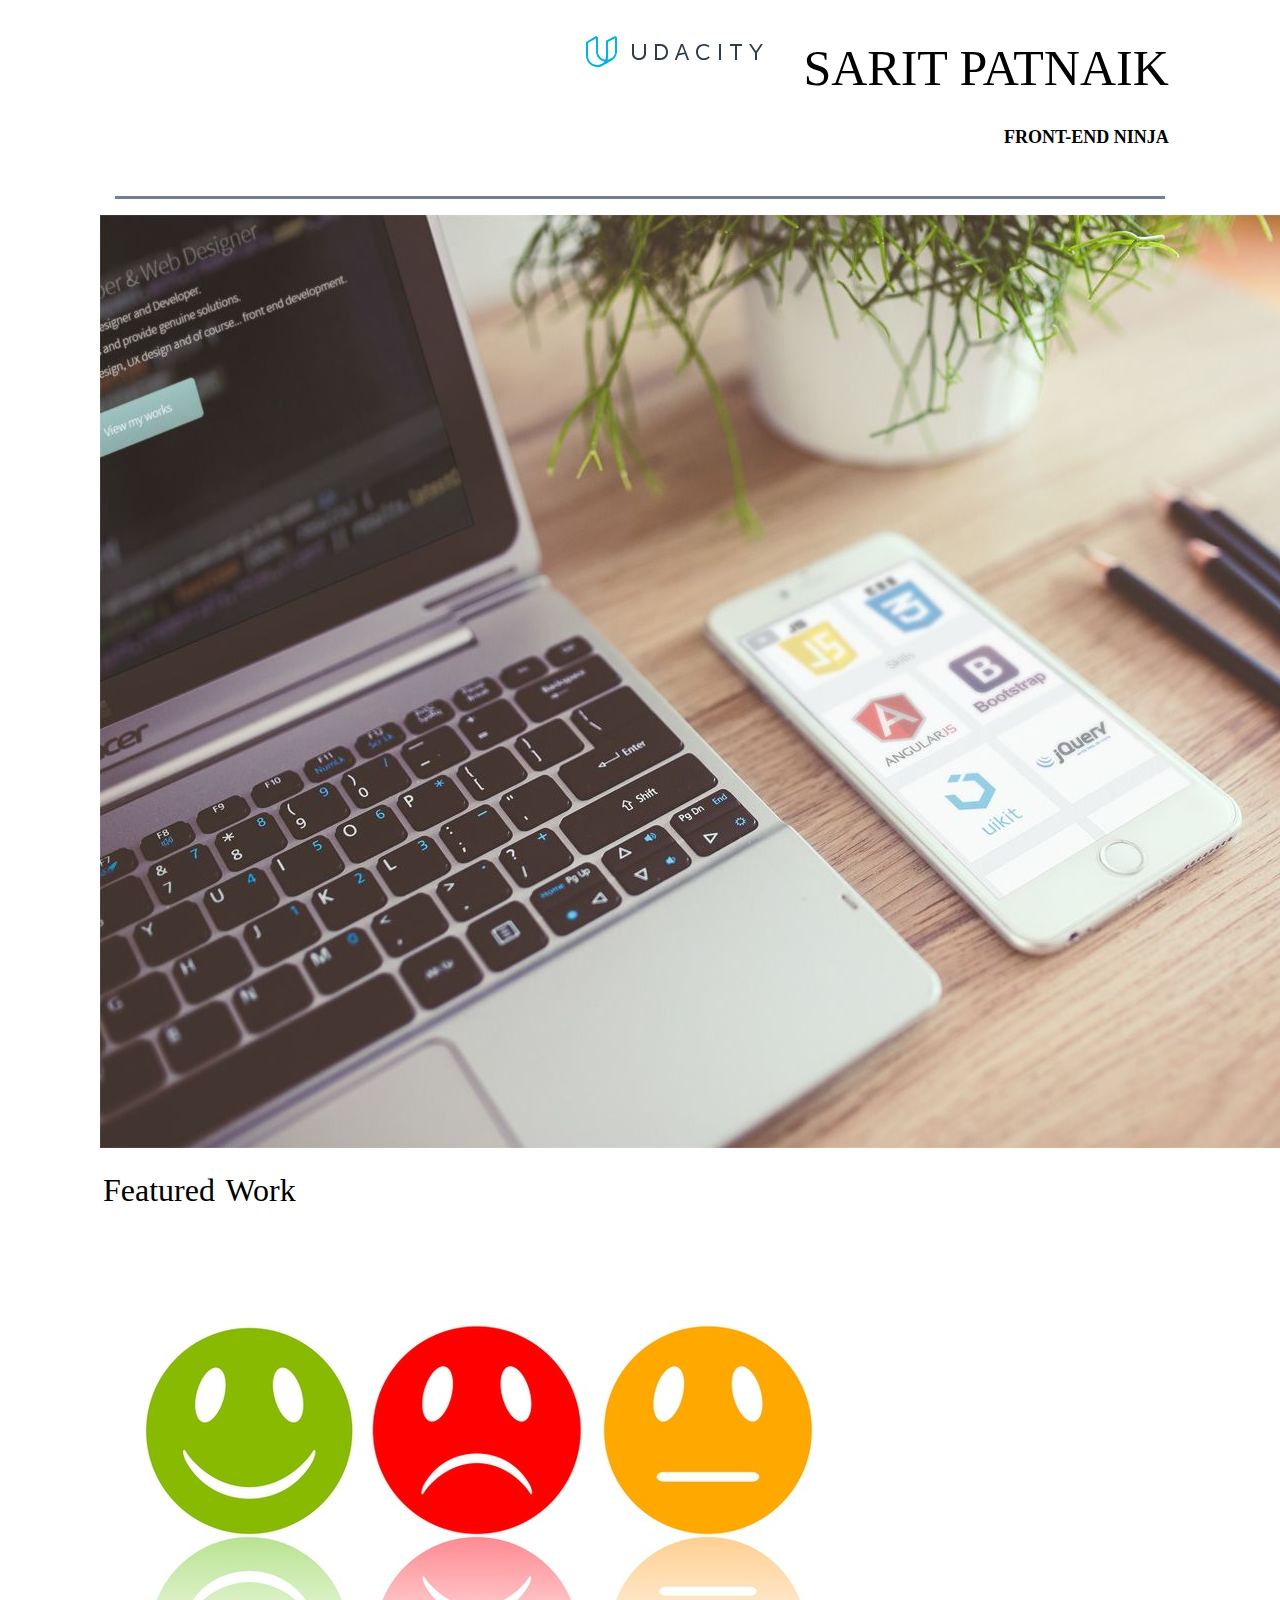
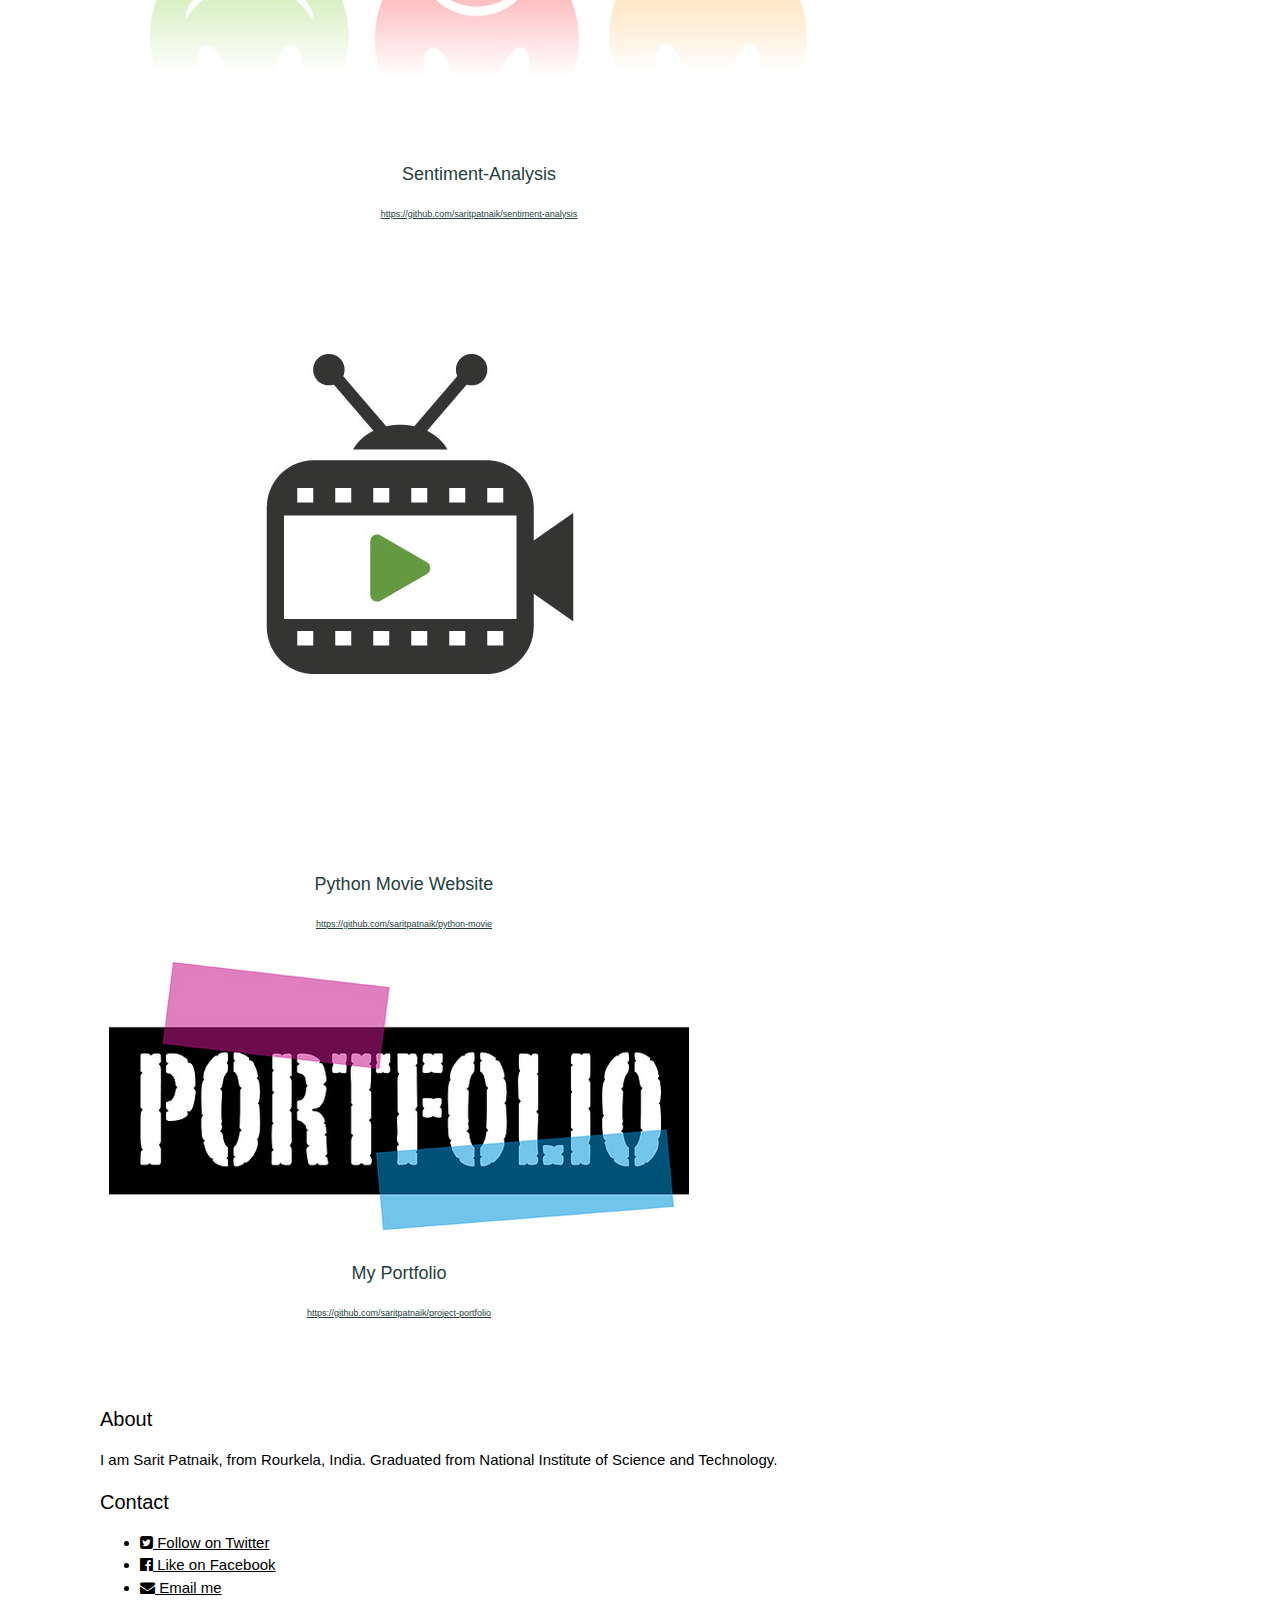
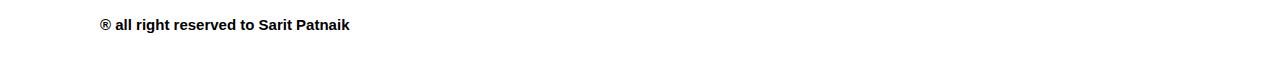
<file: index.html>
<!DOCTYPE html>
<html>

<head>
    <meta charset="utf-8">
    <meta name="viewport" content="width=device-width,initial-scale=1">
    <link rel="stylesheet" href="https://www.w3schools.com/w3css/4/w3.css">
    <link rel="stylesheet" href="https://maxcdn.bootstrapcdn.com/bootstrap/4.0.0-beta/css/bootstrap.min.css" integrity="sha384-/Y6pD6FV/Vv2HJnA6t+vslU6fwYXjCFtcEpHbNJ0lyAFsXTsjBbfaDjzALeQsN6M" crossorigin="anonymous">
    <script src="https://code.jquery.com/jquery-3.2.1.slim.min.js" integrity="sha384-KJ3o2DKtIkvYIK3UENzmM7KCkRr/rE9/Qpg6aAZGJwFDMVNA/GpGFF93hXpG5KkN" crossorigin="anonymous" async></script>
    <script src="https://cdnjs.cloudflare.com/ajax/libs/popper.js/1.11.0/umd/popper.min.js" integrity="sha384-b/U6ypiBEHpOf/4+1nzFpr53nxSS+GLCkfwBdFNTxtclqqenISfwAzpKaMNFNmj4" crossorigin="anonymous" async></script>
    <script src="https://maxcdn.bootstrapcdn.com/bootstrap/4.0.0-beta/js/bootstrap.min.js" integrity="sha384-h0AbiXch4ZDo7tp9hKZ4TsHbi047NrKGLO3SEJAg45jXxnGIfYzk4Si90RDIqNm1" crossorigin="anonymous" async></script>
    <link rel="stylesheet" href="css/styles.css">
    <link rel="stylesheet" href="css/font-awesome/css/font-awesome.min.css">
    <title>My Portfolio</title>
</head>

<!-- THE header content-->

<body>
    <header class="container">
        <div class="row justify-content-between header-text">
            <div class="col-xs-4">
                <figure class="logo">
                    <img src="images/udacity.svg" alt="udacity">
                </figure>
            </div>

            <!--Header Description -->
            <div class="col-xs-2">
                <h2>SARIT PATNAIK</h2>
                <p class="sub_head">FRONT-END NINJA</p>
            </div>
        </div>

        <!--<div class="col-xs-12"><hr></div>-->

        <div class="row justify-content-between">
            <div class="col-xs-6 col-md-12 h">
                <hr>
            </div>
        </div>

    </header>

    <!-- The body main content-->
    <div class="cover text-muted">
        <div class="container">
            <div class="row justify-content-between">
                <div class="col-xs-6 col-md-12">
                    <div class="banner">
                        <img src="images/pc2.jpg" class="img-fluid" alt="Responsive image">
                    </div>
                </div>
            </div>
        </div>
    </div>

    <!-- Feature work description and images and links-->
    <main>
        <div class="album text-muted">
            <div class="container">
                <div class="row justify-content-between">
                    <div class="col-xs-6 col-md-12">
                        <div class="section_heading">
                            Featured Work
                        </div>
                    </div>
                </div>

                <div class="row equal-height section_pics">
                    <div class="col-xs-6 col-md-4">
                        <div class="thumbnail">
                            <img src="images/sentiment-analysis.jpg" alt="sentiment-analysis" class="img-fullsize">
                            <div class="caption">
                                <p class="flex-text">
                                    <h5>Sentiment-Analysis</h5>
                                    <h3> <a href="https://github.com/saritpatnaik/sentiment-analysis" target="_blank"> https://github.com/saritpatnaik/sentiment-analysis</a></h3>
                            </div>
                        </div>
                    </div>

                    <div class="col-xs-6 col-md-4">
                        <div class="thumbnail">
                            <img src="images/movie-image.jpg" alt="movie-image" class="img-fullsize">
                            <div class="caption">
                                <p class="flex-text">
                                    <h5>Python Movie Website</h5>
                                    <h3><a href="https://github.com/saritpatnaik/python-movie" target="_blank"> https://github.com/saritpatnaik/python-movie</a> </h3>

                            </div>
                        </div>
                    </div>

                    <div class="col-xs-6 col-md-4">
                        <div class="thumbnail">
                            <img src="images/portfolio-image.jpg" alt="potfolio-image" class="img-fullsize">
                            <div class="caption">
                                <p class="flex-text">
                                    <h5>My Portfolio</h5>
                                    <h3><a href="https://github.com/saritpatnaik/project-portfolio" target="_blank"> https://github.com/saritpatnaik/project-portfolio  </a> </h3>

                            </div>
                        </div>
                    </div>
                </div>
            </div>
        </div>

    </main>

    <!--About me part -->
    <div class="container bg-dark">
        <div class="row">
            <div class="col-xs-6 col-md-8">
                <h4 class="text-white">About</h4>
                <p class="text-muted">I am Sarit Patnaik, from Rourkela, India. Graduated from National Institute of Science and Technology.</p>
            </div>
            <div class="col-xs-6 col-md-4">
                <h4 class="text-white">Contact</h4>
                <ul class="list-unstyled">
                    <li><i class="fa fa-twitter-square" aria-hidden="true"></i><a href="https://twitter.com/patnaiksarit" class="text-white">       Follow on Twitter</a></li>
                    <li><i class="fa fa-facebook-official" aria-hidden="true"></<i class="fa fa-facebook-square" aria-hidden="true"></i><a href="https://www.facebook.com/sarit.patnaik?ref=bookmarks" class="text-white">   Like on Facebook</a></li>
                    <li><i class="fa fa-envelope" aria-hidden="true"></i><a href="patnaiksarit@gmail.com" class="text-white"> Email me</a></li>

                </ul>
            </div>
        </div>
    </div>

    <!-- Footer part-->
    <div class="container">
        <div class="row justify-content-between">
            <div class="col-xs-6 col-md-12">
                <footer class="text-center">
                    <p class="footer_text">&reg; all right reserved to Sarit Patnaik</p>
                </footer>
            </div>
        </div>
    </div>

</body>

</html>
</file>
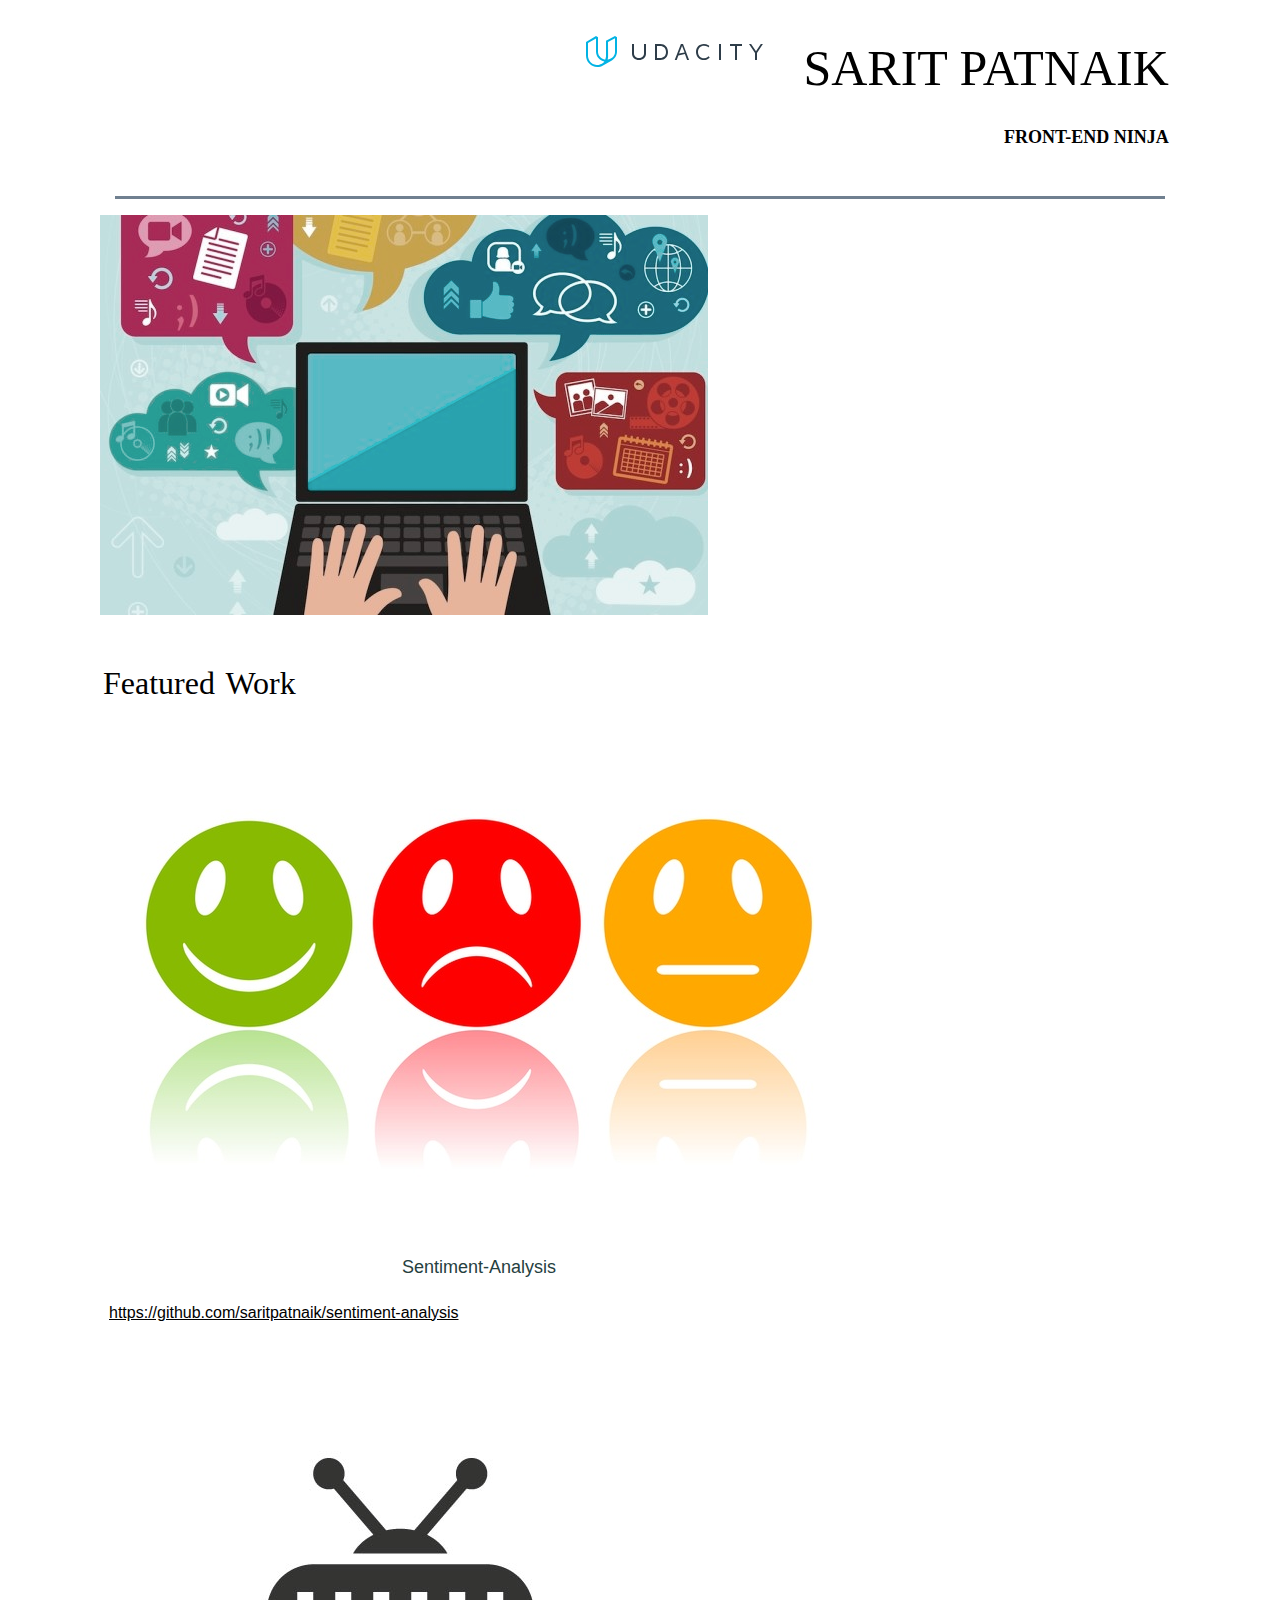
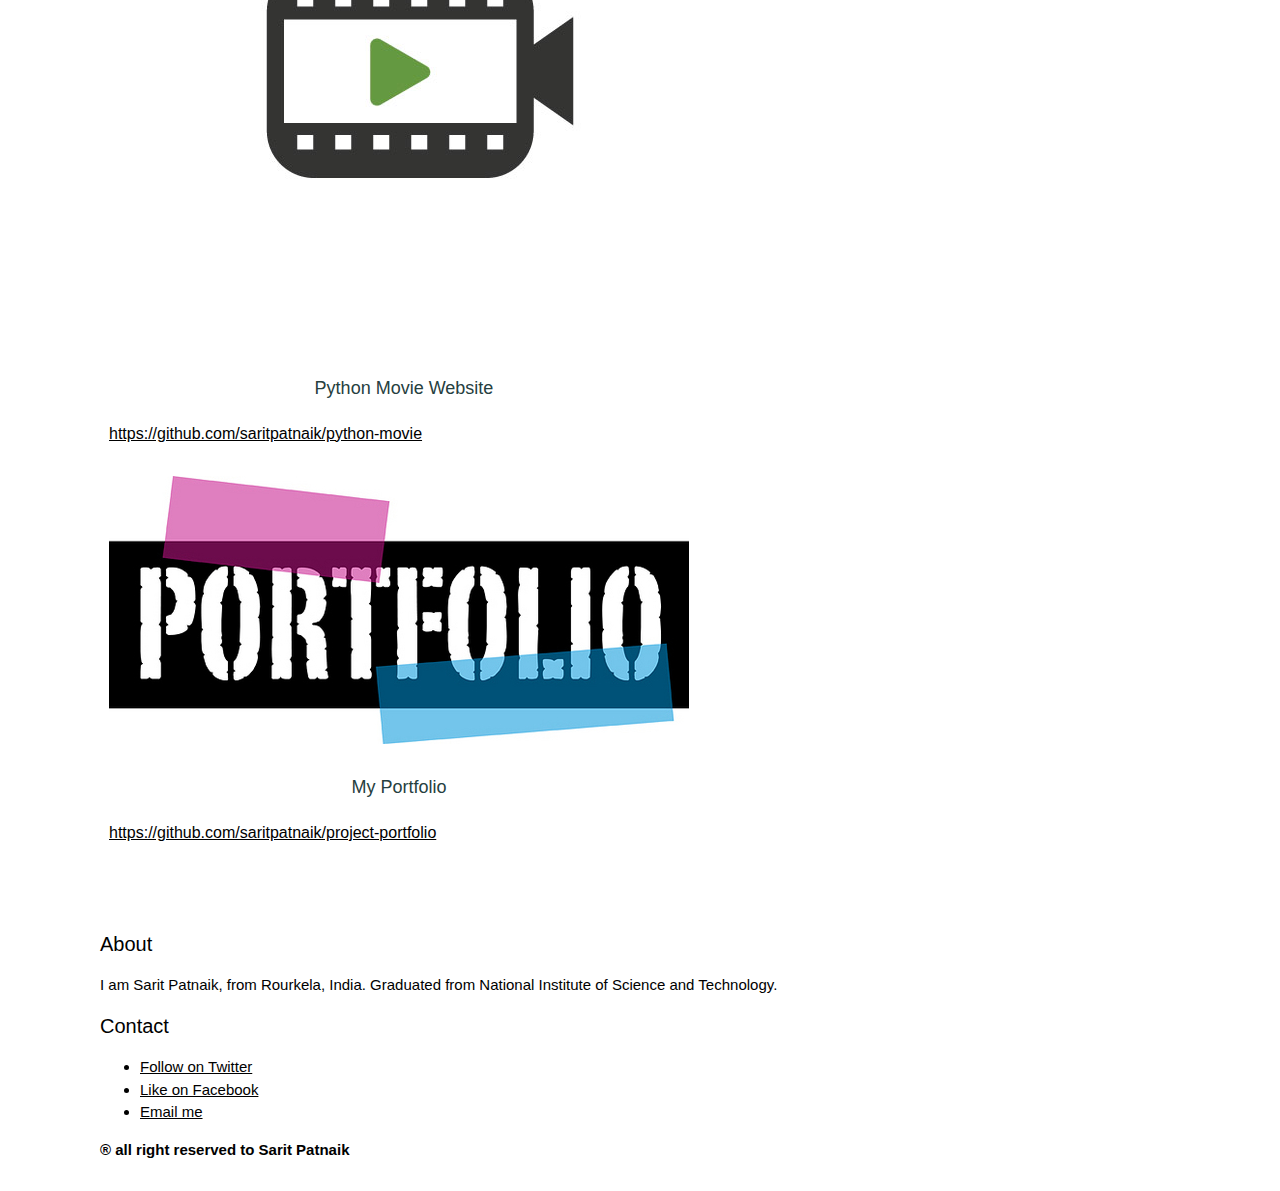
<file: main.html>
<!DOCTYPE html>
<html>

<head>
    <meta charset="utf-8">
    <meta name="viewport" content="width=device-width,initial-scale=1">
    <link rel="stylesheet" href="https://www.w3schools.com/w3css/4/w3.css">
    <link rel="stylesheet" href="https://maxcdn.bootstrapcdn.com/bootstrap/4.0.0-beta/css/bootstrap.min.css" integrity="sha384-/Y6pD6FV/Vv2HJnA6t+vslU6fwYXjCFtcEpHbNJ0lyAFsXTsjBbfaDjzALeQsN6M" crossorigin="anonymous">
    <script src="https://code.jquery.com/jquery-3.2.1.slim.min.js" integrity="sha384-KJ3o2DKtIkvYIK3UENzmM7KCkRr/rE9/Qpg6aAZGJwFDMVNA/GpGFF93hXpG5KkN" crossorigin="anonymous" async></script>
    <script src="https://cdnjs.cloudflare.com/ajax/libs/popper.js/1.11.0/umd/popper.min.js" integrity="sha384-b/U6ypiBEHpOf/4+1nzFpr53nxSS+GLCkfwBdFNTxtclqqenISfwAzpKaMNFNmj4" crossorigin="anonymous" async></script>
    <script src="https://maxcdn.bootstrapcdn.com/bootstrap/4.0.0-beta/js/bootstrap.min.js" integrity="sha384-h0AbiXch4ZDo7tp9hKZ4TsHbi047NrKGLO3SEJAg45jXxnGIfYzk4Si90RDIqNm1" crossorigin="anonymous" async></script>
    <link rel="stylesheet" href="css/styles.css">
    <title>My Portfolio</title>
</head>

<!-- THE header content-->

<body>
    <header class="container">
        <div class="row justify-content-between header-text">
            <div class="col-xs-4">
                <figure class="logo">
                    <img src="images/udacity.svg" alt="udacity">
                </figure>
            </div>

            <!--Header Description -->
            <div class="col-xs-2">
                <h2>SARIT PATNAIK</h2>
                <p class="sub_head">FRONT-END NINJA</p>
            </div>
        </div>

        <!--<div class="col-xs-12"><hr></div>-->

        <div class="row justify-content-between">
            <div class="col-xs-6 col-md-12 h">
                <hr>
            </div>
        </div>

    </header>

    <!-- The body main content-->
    <div class="cover text-muted">
        <div class="container">
            <div class="row justify-content-between">
                <div class="col-xs-6 col-md-12">
                    <div class="card">

                        <img src="images/pc3.jpg" alt="responsive" class="rounded img-fluid">

                    </div>
                </div>
            </div>
        </div>
    </div>

    <!-- Feature work description and images and links-->
    <main>
        <div class="album text-muted">
            <div class="container">
                <div class="row justify-content-between">
                    <div class="col-xs-6 col-md-12">
                        <div class="section_heading">
                            Featured Work
                        </div>
                    </div>
                </div>

                <div class="row equal-height section_pics">
                    <div class="col-xs-6 col-md-4">
                        <div class="thumbnail">
                            <img src="images/sentiment-analysis.jpg" alt="sentiment-analysis" class="img-fullsize">
                            <div class="caption">
                                <p class="flex-text">
                                    <h5>Sentiment-Analysis</h5>
                                    <h6> <a href="https://github.com/saritpatnaik/sentiment-analysis" target="_blank"> https://github.com/saritpatnaik/sentiment-analysis</a></h6>
                            </div>
                        </div>
                    </div>

                    <div class="col-xs-6 col-md-4">
                        <div class="thumbnail">
                            <img src="images/movie-image.jpg" alt="movie-image" class="img-fullsize">
                            <div class="caption">
                                <p class="flex-text">
                                    <h5>Python Movie Website</h5>
                                    <h6><a href="https://github.com/saritpatnaik/python-movie" target="_blank"> https://github.com/saritpatnaik/python-movie</a> </h6>

                            </div>
                        </div>
                    </div>

                    <div class="col-xs-6 col-md-4">
                        <div class="thumbnail">
                            <img src="images/portfolio-image.jpg" alt="potfolio-image" class="img-fullsize">
                            <div class="caption">
                                <p class="flex-text">
                                    <h5>My Portfolio</h5>
                                    <h6><a href="https://github.com/saritpatnaik/project-portfolio" target="_blank"> https://github.com/saritpatnaik/project-portfolio  </a> </h6>

                            </div>
                        </div>
                    </div>
                </div>
            </div>
        </div>

    </main>

    <!--About me part -->
    <div class="container bg-dark">
        <div class="row">
            <div class="col-xs-6 col-md-8">
                <h4 class="text-white">About</h4>
                <p class="text-muted">I am Sarit Patnaik, from Rourkela, India. Graduated from National Institute of Science and Technology.</p>
            </div>
            <div class="col-xs-6 col-md-4">
                <h4 class="text-white">Contact</h4>
                <ul class="list-unstyled">
                    <li><a href="https://twitter.com/patnaiksarit" class="text-white">Follow on Twitter</a></li>
                    <li><a href="https://www.facebook.com/sarit.patnaik?ref=bookmarks" class="text-white">Like on Facebook</a></li>
                    <li><a href="patnaiksarit@gmail.com" class="text-white">Email me</a></li>
                </ul>
            </div>
        </div>
    </div>

    <!-- Footer part-->
    <div class="container">
        <div class="row justify-content-between">
            <div class="col-xs-6 col-md-12">
                <footer class="text-center">
                    <p class="footer_text">&reg; all right reserved to Sarit Patnaik</p>
                </footer>
            </div>
        </div>
    </div>

</body>

</html>
</file>
<file: css/styles.css>
html {
  position: relative;
  min-height: 100%;
}

body {
  padding-top: 10px;
  padding-left: 100px;
  padding-right: 100px;
  padding-bottom: 10px;
  margin-bottom: 5px;
}

@media (max-width: 980px) {
  body {
    padding-top: 0;
  }
}

h5 {
  text-align: center;
  color: #264040;
}

h3 {
  text-align: center;
  color: #264040;
  font-size: xx-small;
}

h2 {
  font-family: "Century Gothic", Times, serif;
  font-size: 50px;
}


/*setting up the cover photo */

.card {
  float: inherit;
  width: 100%;
  padding: 0rem;
  margin-bottom: 1rem;
  margin-top: 1rem;
  border: 0;
  overflow: hidden;
  filter: contrast(100%);
  filter: saturate(70%);
  background-repeat: no-repeat;
  background-size: contain;
}

.card > img {
  margin-bottom: .75rem;
}

.card-text {
  font-size: 85%;
}


/* the featured work part*/
.album {
  padding-top: 1rem;
  padding-bottom: 3rem;
}

  /*this is the change accroding to the screen the size of the thumbnails*/
@media only screen and (min-width : 0px) {
  .row.equal-height {
    display: flex;
    flex-wrap: wrap;
  }

  .row.equal-height > [class*='col-'] {
    display: flex;
    flex-direction: column;
  }

  .row.equal-height.row:after,
    .row.equal-height.row:before {
    display: flex;
  }

  .row.equal-height > [class*='col-'] > .thumbnail,
    .row.equal-height > [class*='col-'] > .thumbnail > .caption {
    display: flex;
    flex: 1 0 auto;
    flex-direction: column;
  }

  .row.equal-height > [class*='col-'] > .thumbnail > .caption > .flex-text {
    flex-grow: 1;
  }

  .row.equal-height > [class*='col-'] > .thumbnail > img {
    width: 100%;
    height: auto;
  /*force image's height */

        /* force image fit inside it's "box" */
    -webkit-object-fit: cover;
    -moz-object-fit: cover;
    -ms-object-fit: cover;
    -o-object-fit: cover;
    object-fit: cover;
  }
}

.header-text {
  padding: 0.75rem;
  display: flex;
  justify-content: flex-end;
  text-align: right;
  position: relative;
  font-family: "Times New Roman", Times, serif;
}

hr {
  display: block;
  height: 1px;
  border: 0;
  border-top: 3px solid #708090;
  margin: 1em 0;
  margin-left: 0px;
  margin-right: 0px;
}

.h {
  padding-left: 15px;
  padding-right: 15px;
}

.section_heading {
  font-size: xx-large;
  padding: 3px;
  font-family: "Corbel", Times, serif;
  word-spacing: 3px;
}

.section_pics {
  padding: 4px;
  margin-top: 10px;
}

.thumbnail {
  padding: 5px 5px 15px 5px;
  border: none;
  border-radius: 0;
}

.thumbnail p {
  margin-top: 5px;
  color: #555;
}

/* the footer part*/
.sub_head {
  font-weight: 600;
  font-size: large;
  font-family: "Consolas", Times, serif;
}

.footer {
  padding: 30px 0;
}

.footer_text {
  font-weight: bold;
}
</file>
